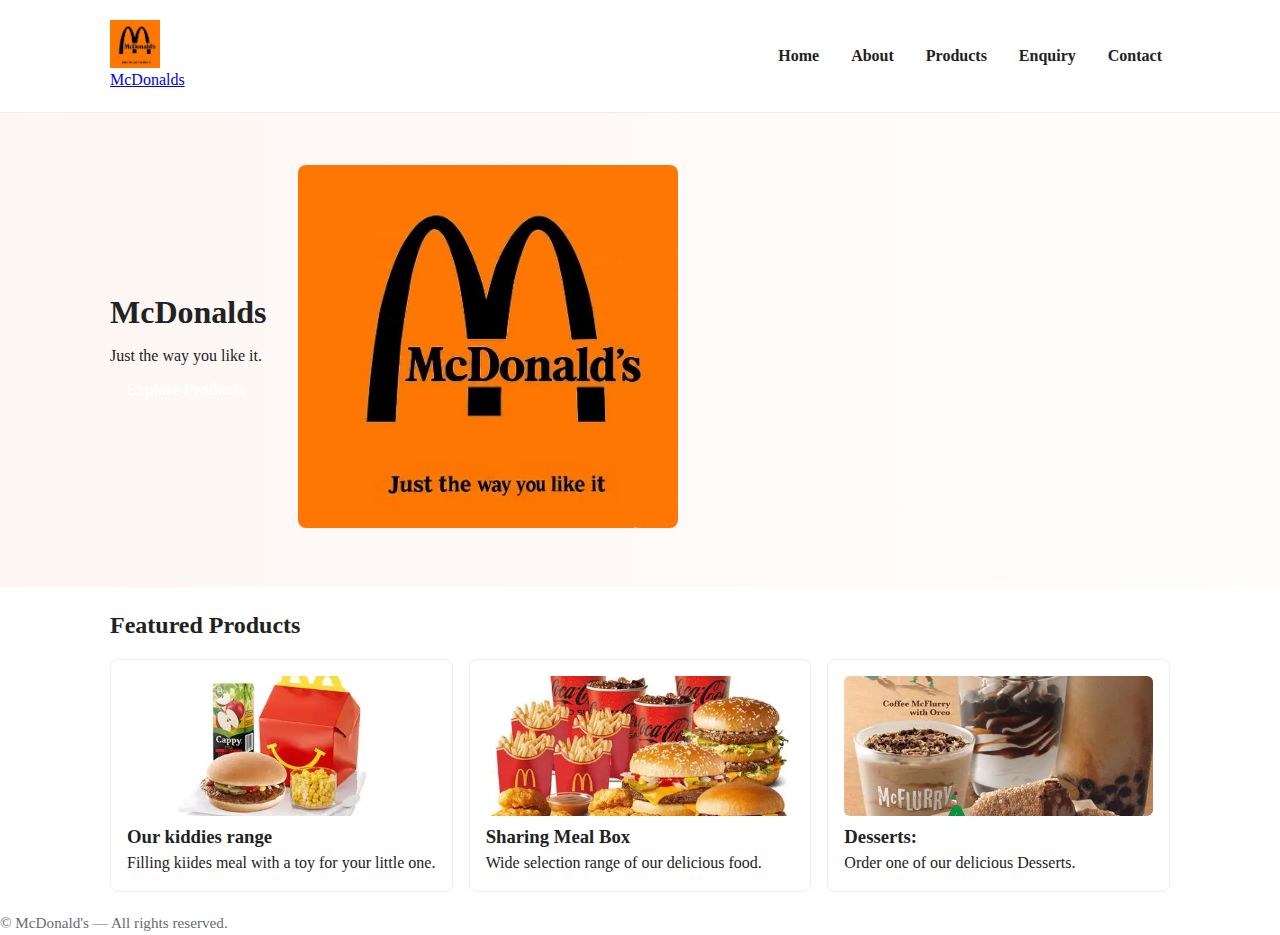
<file: WEB ASSIGNMENT/index.html>
<!DOCTYPE html>
<html lang="en">
<head>
  <meta charset="utf-8">
  <meta name="viewport" content="width=device-width,initial-scale=1">
  <title>McDonalds — Home</title>
  <link rel="stylesheet" href="css/style.css">
 
</head>
<body>
  <header class="site-header">
    <div class="container header-inner">
      <a href="index.html" class="logo">
        <img src="images/logo.png" alt="McDonalds" />
        <span class="sr-only">McDonalds</span>
      </a>
      <nav class="main-nav" aria-label="Main navigation">
        <ul>
          <li><a href="index.html">Home</a></li>
          <li><a href="about.html">About</a></li>
          <li><a href="Product.html">Products</a></li>
          <li><a href="enquiry.html">Enquiry</a></li>
          <li><a href="contact.html">Contact</a></li>
        </ul>
      </nav>
    </div>
  </header>

  <main>
   
    <section class="hero">
      <div class="container hero-inner">
        <div class="hero-text">
          <h1>McDonalds</h1>
          <p>Just the way you like it.</p>
          <a class="btn" href="Product.html">Explore Products</a>
        </div>
        <div class="hero-image">
          <img src="images/logo.png" alt="logo">
    </section>

    
  

    
    <section class="featured container">
      <h2>Featured Products</h2>
      <div class="cards">
        <article class="card">
          <img src="images/happy  meal.webp" alt="Happy meal" />
          <h3>Our kiddies range</h3>
          <p>Filling kiides meal with a toy for your little one.</p>
        </article>

        <article class="card">
          <img src="images/sharing meals.webp" alt="Sharing meal box" />
          <h3>Sharing Meal Box</h3>
          <p>Wide selection range of our delicious food.</p>
        </article>

        <article class="card">
          <img src="images/Desserts.webp" alt="Desserts" />
          <h3>Desserts:</h3>
          <p>Order one of our delicious Desserts.</p>
        </article>
      </div>
    </section>
  </main>

  
         </div>
      <p class="muted">© <span id="year"></span> McDonald's — All rights reserved.</p>
    </div>
  </footer>
</body>
</html>
</file>
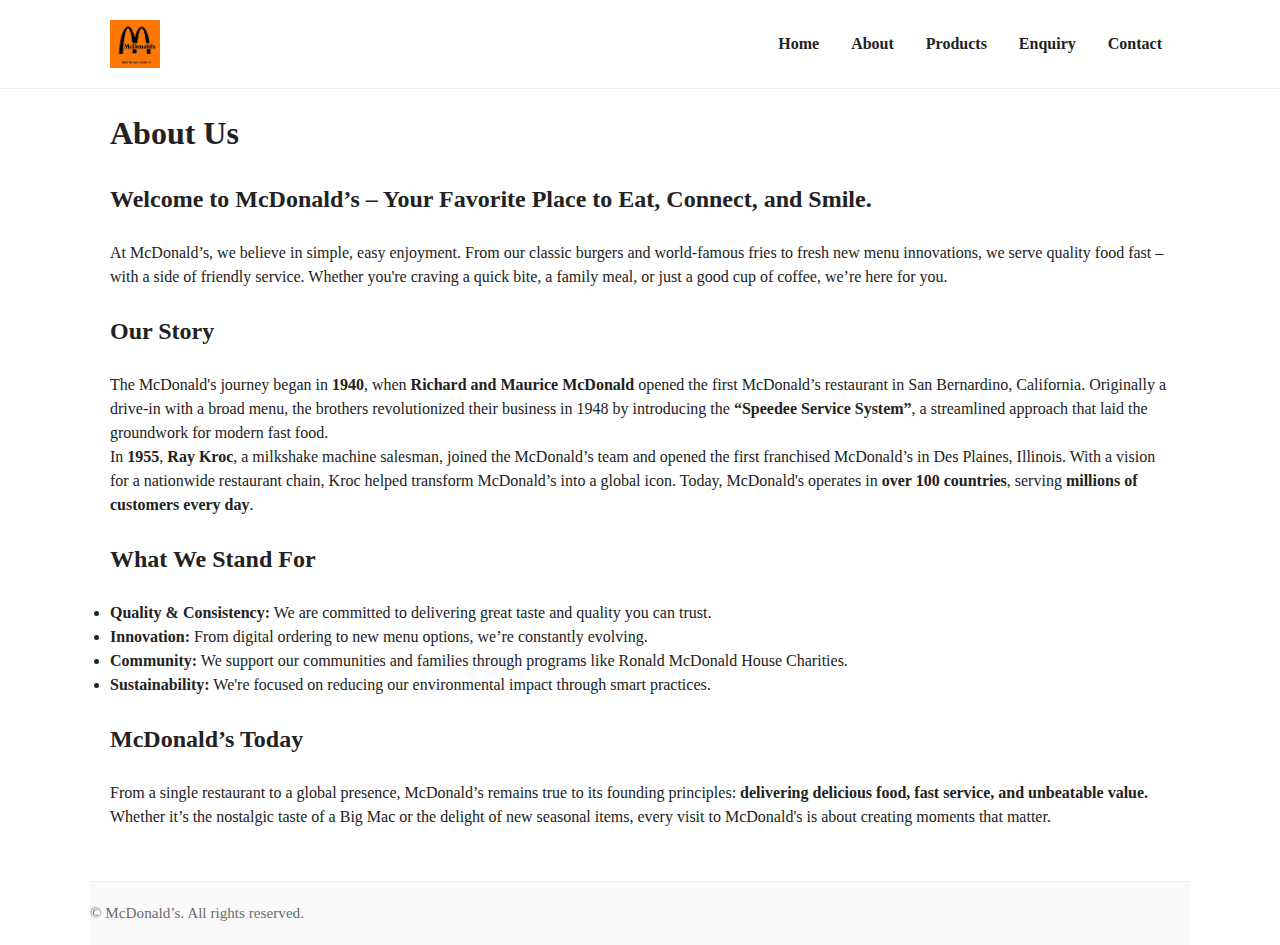
<file: WEB ASSIGNMENT/about.html>
<!DOCTYPE html>
<html lang="en">
<head>
  <meta charset="utf-8" />
  <meta name="viewport" content="width=device-width,initial-scale=1">
  <title>About- McDonalds </title>
  <link rel="stylesheet" href="css/style.css">
</head>
<body>
  <header class="site-header">
    <div class="container header-inner">
      <a href="index.html" class="logo"><img src="images/logo.png" alt="Logo"></a>
      <nav class="main-nav">
        <ul>
          <li><a href="index.html">Home</a></li>
          <li class="current"><a href="about.html" aria-current="page">About</a></li>
          <li><a href="Product.html">Products</a></li>
          <li><a href="enquiry.html">Enquiry</a></li>
          <li><a href="contact.html">Contact</a></li>
        </ul>
      </nav>
    </div>
  </header>

  <main class="container">
    <article class="about">
      <!DOCTYPE html>
<html lang="en">
<head>
    <meta charset="UTF-8">
    <meta name="viewport" content="width=device-width, initial-scale=1.0">
    <title>About Us | McDonald's</title>
</head>
<body>

    <header>
        <h1>About Us</h1>
        <br>
    </header>

    <section>
        <h2>Welcome to McDonald’s – Your Favorite Place to Eat, Connect, and Smile.</h2>
        <br>
        <p>
            At McDonald’s, we believe in simple, easy enjoyment. From our classic burgers and world-famous fries 
            to fresh new menu innovations, we serve quality food fast – with a side of friendly service. Whether 
            you're craving a quick bite, a family meal, or just a good cup of coffee, we’re here for you.
        </p>
        <br>

    </section>

    <section>
        <h2>Our Story</h2>
        <br>
        <p>
            The McDonald's journey began in <strong>1940</strong>, when <strong>Richard and Maurice McDonald</strong> 
            opened the first McDonald’s restaurant in San Bernardino, California. Originally a drive-in with a broad 
            menu, the brothers revolutionized their business in 1948 by introducing the 
            <strong>“Speedee Service System”</strong>, a streamlined approach that laid the groundwork for modern fast food.
        </p>
        
        <p>
            In <strong>1955</strong>, <strong>Ray Kroc</strong>, a milkshake machine salesman, joined the McDonald’s team 
            and opened the first franchised McDonald’s in Des Plaines, Illinois. With a vision for a nationwide restaurant 
            chain, Kroc helped transform McDonald’s into a global icon. Today, McDonald's operates in 
            <strong>over 100 countries</strong>, serving <strong>millions of customers every day</strong>.
        </p>
        <br>
    </section>

    <section>
        <h2>What We Stand For</h2>
        <br>
        <ul>
            <li><strong>Quality & Consistency:</strong> We are committed to delivering great taste and quality you can trust.</li>
            <li><strong>Innovation:</strong> From digital ordering to new menu options, we’re constantly evolving.</li>
            <li><strong>Community:</strong> We support our communities and families through programs like Ronald McDonald House Charities.</li>
            <li><strong>Sustainability:</strong> We're focused on reducing our environmental impact through smart practices.</li>
        </ul>
        <br>
    </section>

    <section>
        <h2>McDonald’s Today</h2>
        <br>
        <p>
            From a single restaurant to a global presence, McDonald’s remains true to its founding principles: 
            <strong>delivering delicious food, fast service, and unbeatable value.</strong> Whether it’s the nostalgic taste 
            of a Big Mac or the delight of new seasonal items, every visit to McDonald's is about creating moments that matter.
        </p>
    </section>

</body>
</html>

      

</main>

  <footer class="site-footer container">
    <p class="muted">© <span id="year2"></span>McDonald’s. All rights reserved.</p>
  </footer>
</body>
</html>
</file>
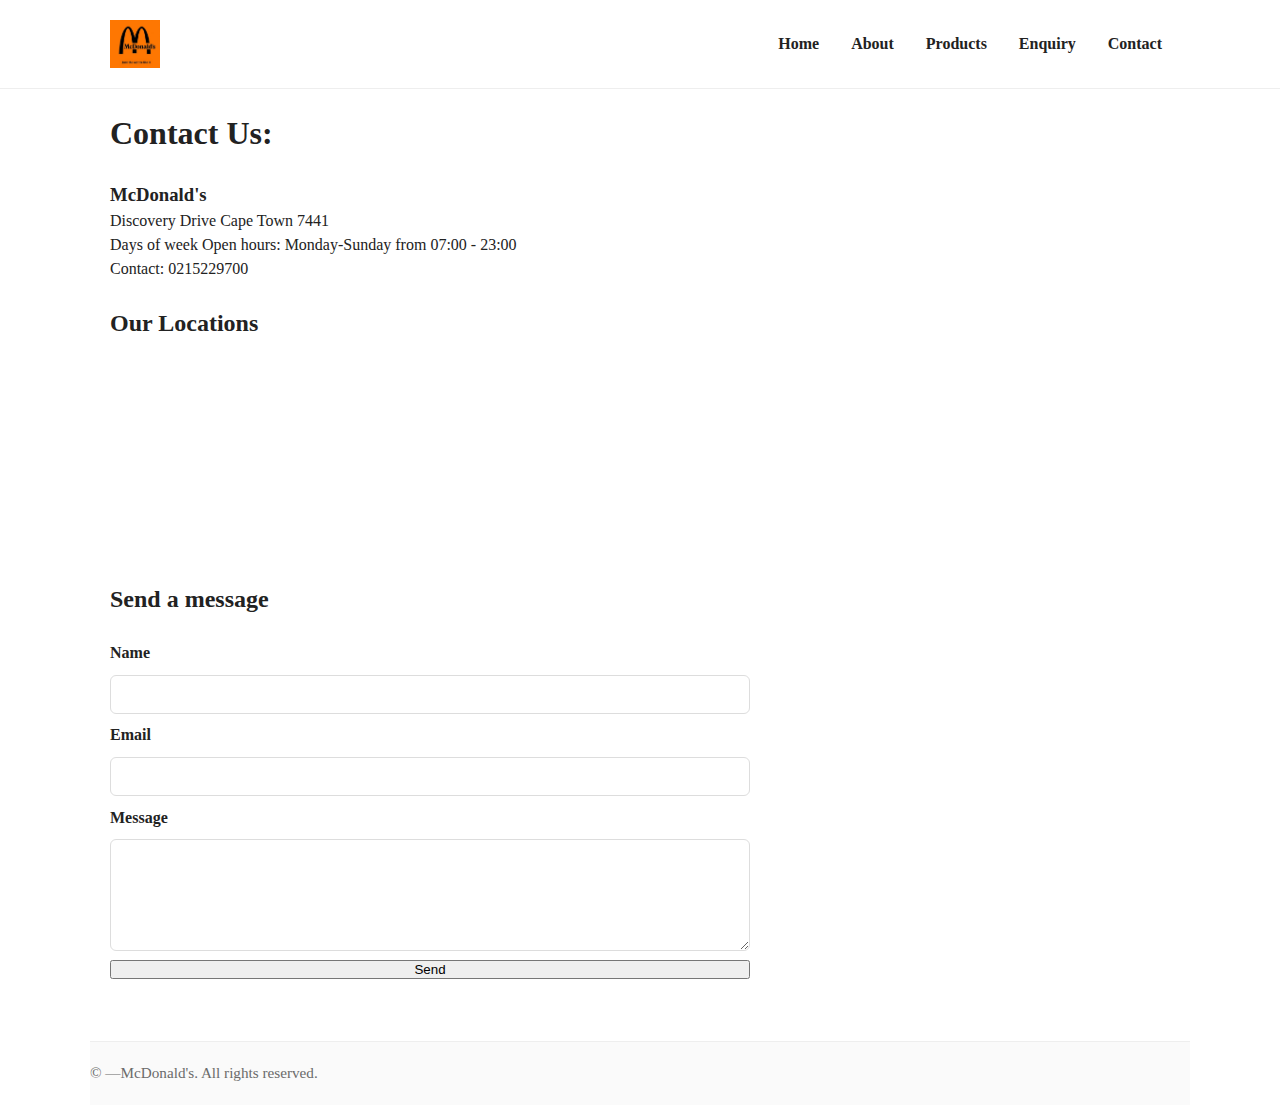
<file: WEB ASSIGNMENT/contact.html>
<!DOCTYPE html>
<html lang="en">
<head>
  <meta charset="utf-8">
  <meta name="viewport" content="width=device-width,initial-scale=1">
  <title>Contact —McDonald's</title>
  <link rel="stylesheet" href="css/style.css">
  
</head>
<body>
  <header class="site-header">
    <div class="container header-inner">
      <a href="index.html" class="logo"><img src="images/logo.png" alt="Logo"></a>
      <nav class="main-nav">
        <ul>
          <li><a href="index.html">Home</a></li>
          <li><a href="about.html">About</a></li>
          <li><a href="Product.html">Products</a></li>
          <li><a href="enquiry.html">Enquiry</a></li>
          <li class="current"><a href="contact.html" aria-current="page">Contact</a></li>
        </ul>
      </nav>
    </div>
  </header>

  <main class="container contact">
    <h1>Contact Us:</h1>
    <br>

    <section class="contact-info">
    
      <div>
        <h3>McDonald's</h3>
        <p>Discovery Drive Cape Town 7441</p>
        <p>Days of week	Open hours:
          Monday-Sunday from	
          07:00 - 23:00
        <p>Contact: 0215229700</p>
        <br>
        </p>
      </div>

      
    </section>

    <section class="maps">
      <h2>Our Locations</h2>
      

      
      <div class="map-grid">
        <iframe src="https://www.google.com/maps/embed?pb=!1m18!1m12!1m3!1d3315.2128296547053!2d18.52445200317618!3d-33.80682035567469!2m3!1f0!2f0!3f0!3m2!1i1024!2i768!4f13.1!3m3!1m2!1s0x1dcc59265af44e2d%3A0xfe55763545edc30!2sMcDonald&#39;s%20Rivergate!5e0!3m2!1sen!2sza!4v1756238759675!5m2!1sen!2sza" width="600" height="450" style="border:0;" allowfullscreen="" loading="lazy" referrerpolicy="no-referrer-when-downgrade"></iframe>

       </div>
    </section>

    <section class="contact-form">
      <h2>Send a message</h2>
      <br>
      <form id="contactForm" action="#" method="post" novalidate>
        <label for="cname">Name</label>
        <input id="cname" name="name" required />

        <label for="cemail">Email</label>
        <input id="cemail" name="email" type="email" required />

        <label for="cmessage">Message</label>
        <textarea id="cmessage" name="message" rows="5" required></textarea>

        <button  type="submit">Send</button>
        <p id="contactMsg" class="muted" aria-live="polite"></p>
      </form>
    </section>
  </main>

  <footer class="site-footer container">
    <p class="muted">© <span id="year5"></span>—McDonald's. All rights reserved. </p>
  </footer>
</body>
</html>
</file>
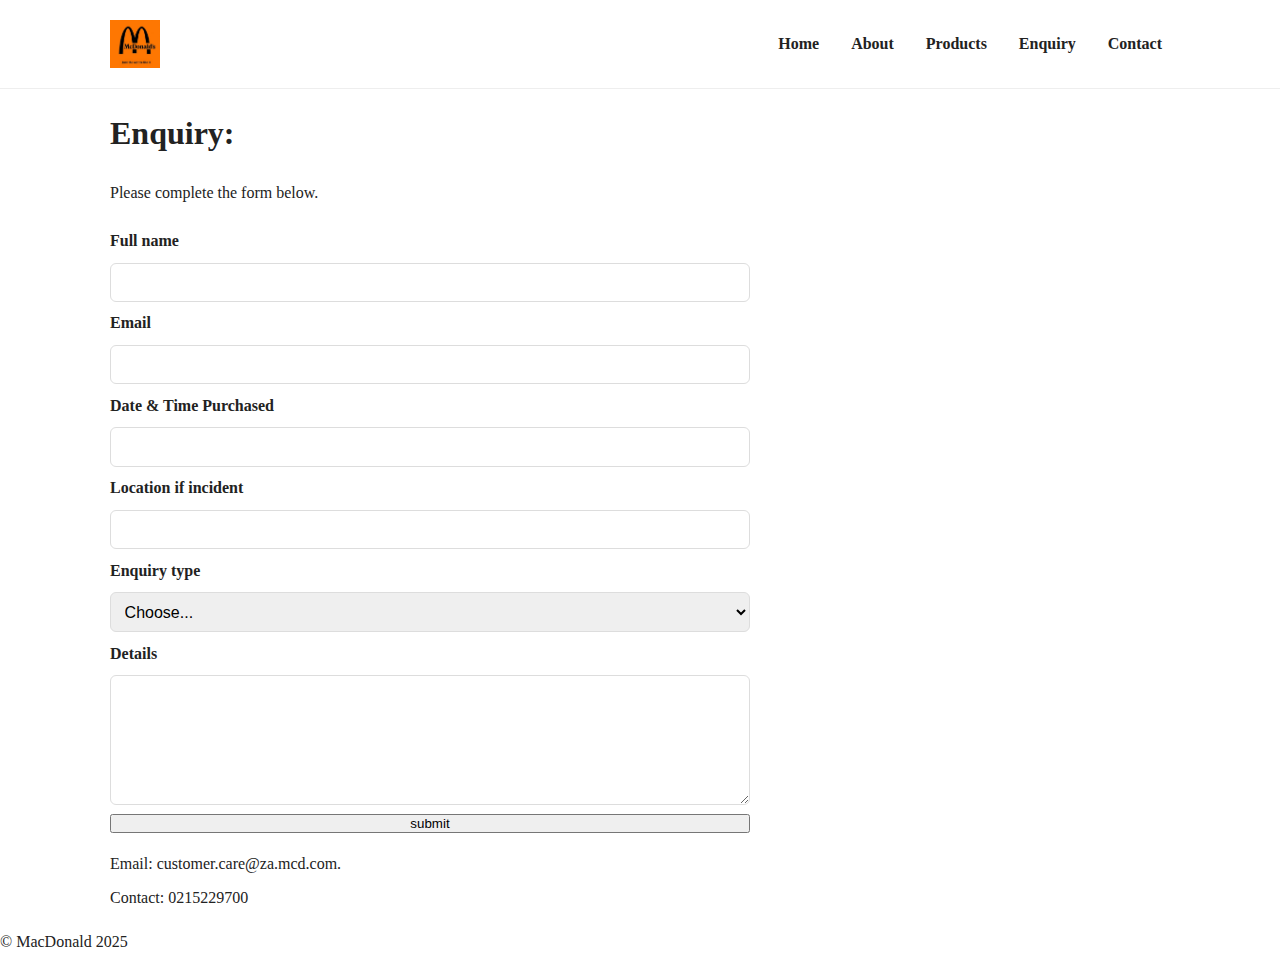
<file: WEB ASSIGNMENT/enquiry.html>
<!DOCTYPE html>
<html lang="en">
<head>
  <meta charset="utf-8">
  <meta name="viewport" content="width=device-width,initial-scale=1">
  <title>Enquiry — McDonald’s</title>

  <!--unicon-->
<link rel="stylesheet" href="https://unicons.iconscout.com/release/v4.0.8/css/line.css">

  <link rel="stylesheet" href="css/style.css">
  
</head>
<body>
  <header class="site-header">
    <div class="container header-inner">
      <a href="index.html" class="logo"><img src="images/logo.png" alt="Logo"></a>
      <nav class="main-nav">
        <ul>
          <li><a href="index.html">Home</a></li>
          <li><a href="about.html">About</a></li>
          <li><a href="Product.html">Products</a></li>
          <li class="current"><a href="enquiry.html" aria-current="page">Enquiry</a></li>
          <li><a href="contact.html">Contact</a></li>
        </ul>
      </nav>
    </div>
  </header>

  <main class="container">
    <h1>Enquiry:</h1>
    <br>
    <p>Please complete the form below.</p>
    <br>

    
    <form id="enquiryForm" method="post" action="#" novalidate>
      <label for="name">Full name</label>
      <input id="name" name="name" type="text" required />

      <label for="email">Email</label>
      <input id="email" name="email" type="email" required />

      <label for="Date& Time Purchased"> Date & Time Purchased</label>
      <input id="Date&Time Purchased" name="Date & Time Purchased" required/>

      <label for="location of incident">Location if incident</label>
      <input id="location of incident" name="location of incident" required/>

      <label for="type">Enquiry type</label>
      <select id="type" name="type" required>
        <option value="">Choose...</option>
        <option value="volunteer">complaint</option>
        <option value="sponsor">compliment</option>
        
      </select>

      <label for="message">Details</label>
      <textarea id="message" name="message" rows="6" required></textarea>

      <button type="submit">submit</button>
      <p id="formMsg" class="muted" aria-live="polite"></p>

      <p>Email: customer.care@za.mcd.com.</p>
      <p>Contact: 0215229700</p>
    </form>
  </main>
<footer>
   <div class="top-footer">
   <p>&copy MacDonald 2025</p>
   </div>
   <div class ="footer-social-icons">
<div class="icon"><i class="uil uil-instagram-alt"></i></div>
<div class="icon"><i class="uil uil-twitter"></i></div>
   </div>
</footer>
</body>
</html>
</file>
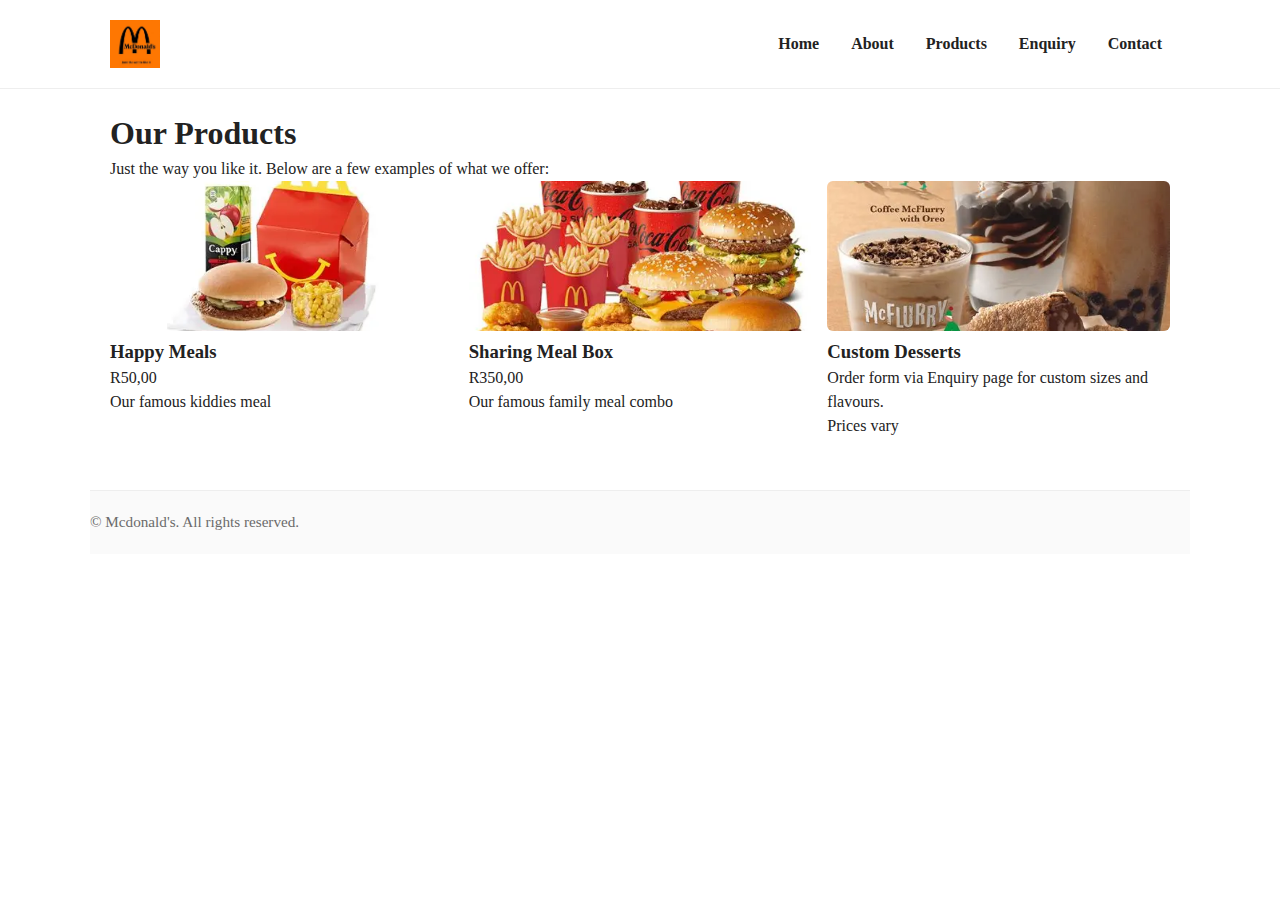
<file: WEB ASSIGNMENT/Product.html>
<!DOCTYPE html>
<html lang="en">
<head>
  <meta charset="utf-8">
  <meta name="viewport" content="width=device-width,initial-scale=1">
  <title>Products — McDonalds</title>
  <link rel="stylesheet" href="css/style.css">
  
</head>
<body>
  <header class="site-header">
    <div class="container header-inner">
      <a href="index.html" class="logo"><img src="images/logo.png" alt="Logo"></a>
      <nav class="main-nav">
        <ul>
          <li><a href="index.html">Home</a></li>
          <li><a href="about.html">About</a></li>
          <li class="current"><a href="Product.html" aria-current="page">Products</a></li>
          <li><a href="enquiry.html">Enquiry</a></li>
          <li><a href="contact.html">Contact</a></li>
        </ul>
      </nav>
    </div>
  </header>

  <main class="container">
    <h1>Our Products</h1>
    <p>Just the way you like it. Below are a few examples of what we offer:</p>

    <section class="product-grid">
      <article class="product">
        <img src="images/happy  meal.webp" alt="Happy meals">
        <h3>Happy Meals</h3>
        <p></p>R50,00 </p>
        <p>Our famous kiddies meal</p>
      </article>

      <article class="product">
        <img src="images/sharing meals.webp" alt="Croissant">
        <h3> Sharing Meal Box</h3>
        <p>R350,00</p>
        <p>Our famous family meal combo</p>
      </article>

      <article class="product">
        <img src="images/Desserts.webp" alt="Cake">
        <h3>Custom Desserts</h3>
        <p>Order form via Enquiry page for custom sizes and flavours.</p>
        <p>Prices vary</p>
      </article>
    </section>
  </main>

  <footer class="site-footer container">
    <p class="muted">© <span id="year3"></span>Mcdonald's. All rights reserved.</p>
  </footer>
</body>
</html>
</file>
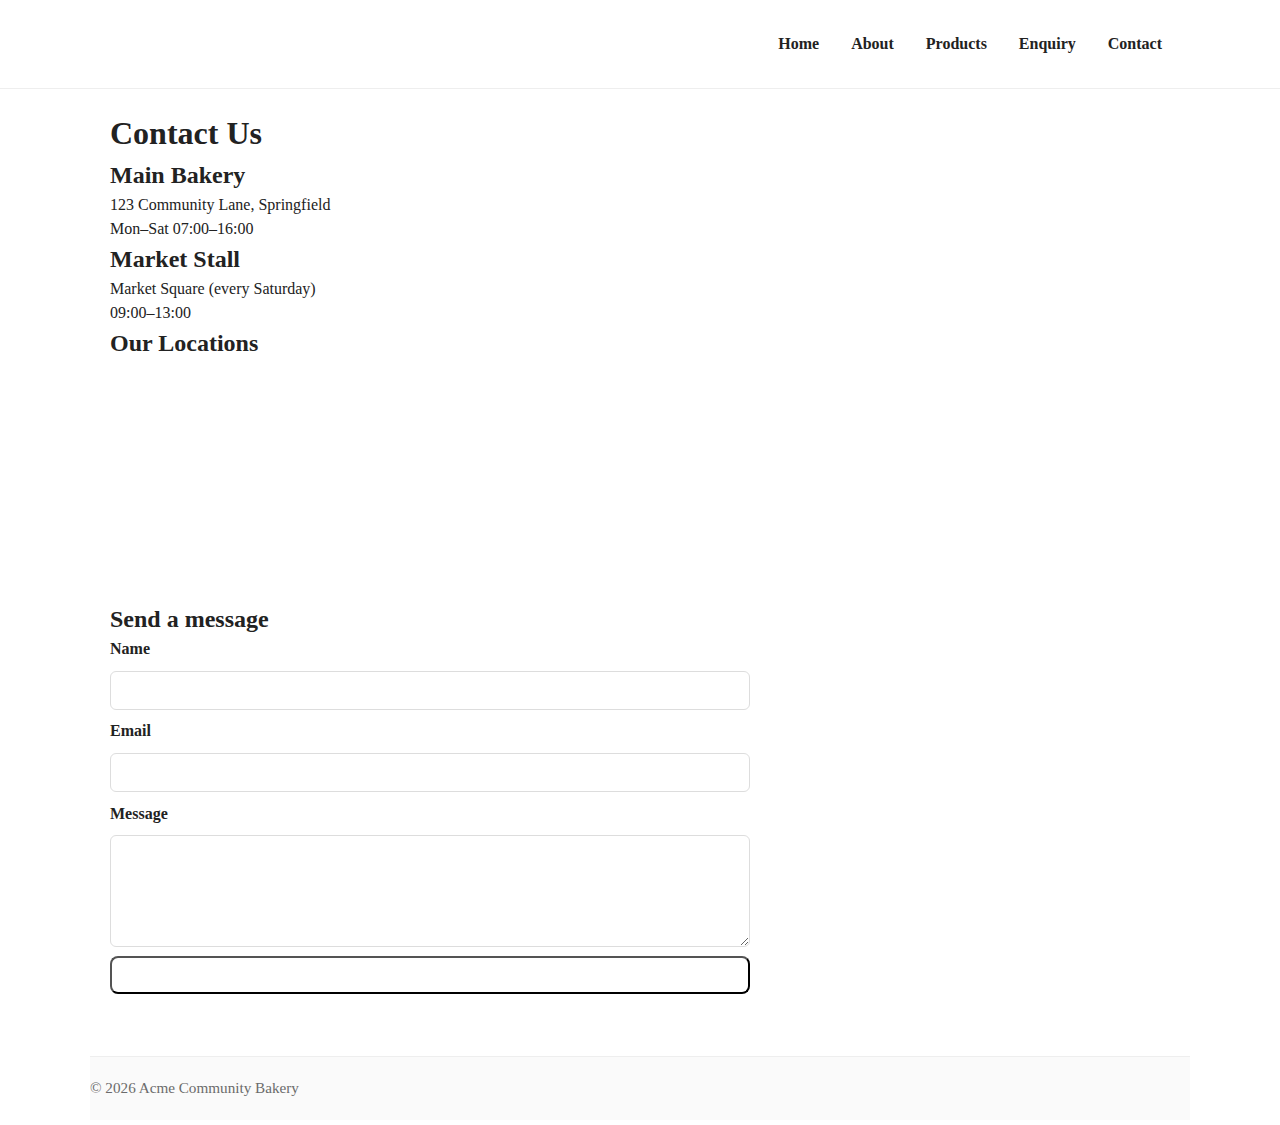
<file: WEB ASSIGNMENT/acme_website/contact.html>
<!DOCTYPE html>
<html lang="en">
<head>
  <meta charset="utf-8" />
  <meta name="viewport" content="width=device-width,initial-scale=1" />
  <title>Contact — Acme Community Bakery</title>
  <link rel="stylesheet" href="css/style.css" />
  <script defer src="js/main.js"></script>
</head>
<body>
  <header class="site-header">
    <div class="container header-inner">
      <a href="index.html" class="logo"><img src="images/logo.png" alt="Logo"></a>
      <nav class="main-nav">
        <ul>
          <li><a href="index.html">Home</a></li>
          <li><a href="about.html">About</a></li>
          <li><a href="services.html">Products</a></li>
          <li><a href="enquiry.html">Enquiry</a></li>
          <li><a href="contact.html" aria-current="page">Contact</a></li>
        </ul>
      </nav>
    </div>
  </header>

  <main class="container contact">
    <h1>Contact Us</h1>

    <section class="contact-info">
      <div>
        <h2>Main Bakery</h2>
        <p>123 Community Lane, Springfield</p>
        <p>Mon–Sat 07:00–16:00</p>
      </div>

      <div>
        <h2>Market Stall</h2>
        <p>Market Square (every Saturday)</p>
        <p>09:00–13:00</p>
      </div>
    </section>

    <section class="maps">
      <h2>Our Locations</h2>

      <!-- Replace lat/long values with real ones in production -->
      <div class="map-grid">
        <iframe
          title="Main Bakery map"
          src="https://www.google.com/maps?q=51.5074,-0.1278&z=15&output=embed"
          loading="lazy"></iframe>

        <iframe
          title="Market Stall map"
          src="https://www.google.com/maps?q=51.509,-0.13&z=15&output=embed"
          loading="lazy"></iframe>
      </div>
    </section>

    <section class="contact-form">
      <h2>Send a message</h2>
      <form id="contactForm" action="#" method="post" novalidate>
        <label for="cname">Name</label>
        <input id="cname" name="name" required />

        <label for="cemail">Email</label>
        <input id="cemail" name="email" type="email" required />

        <label for="cmessage">Message</label>
        <textarea id="cmessage" name="message" rows="5" required></textarea>

        <button class="btn" type="submit">Send</button>
        <p id="contactMsg" class="muted" aria-live="polite"></p>
      </form>
    </section>
  </main>

  <footer class="site-footer container">
    <p class="muted">© <span id="year5"></span> Acme Community Bakery</p>
  </footer>
</body>
</html>
</file>
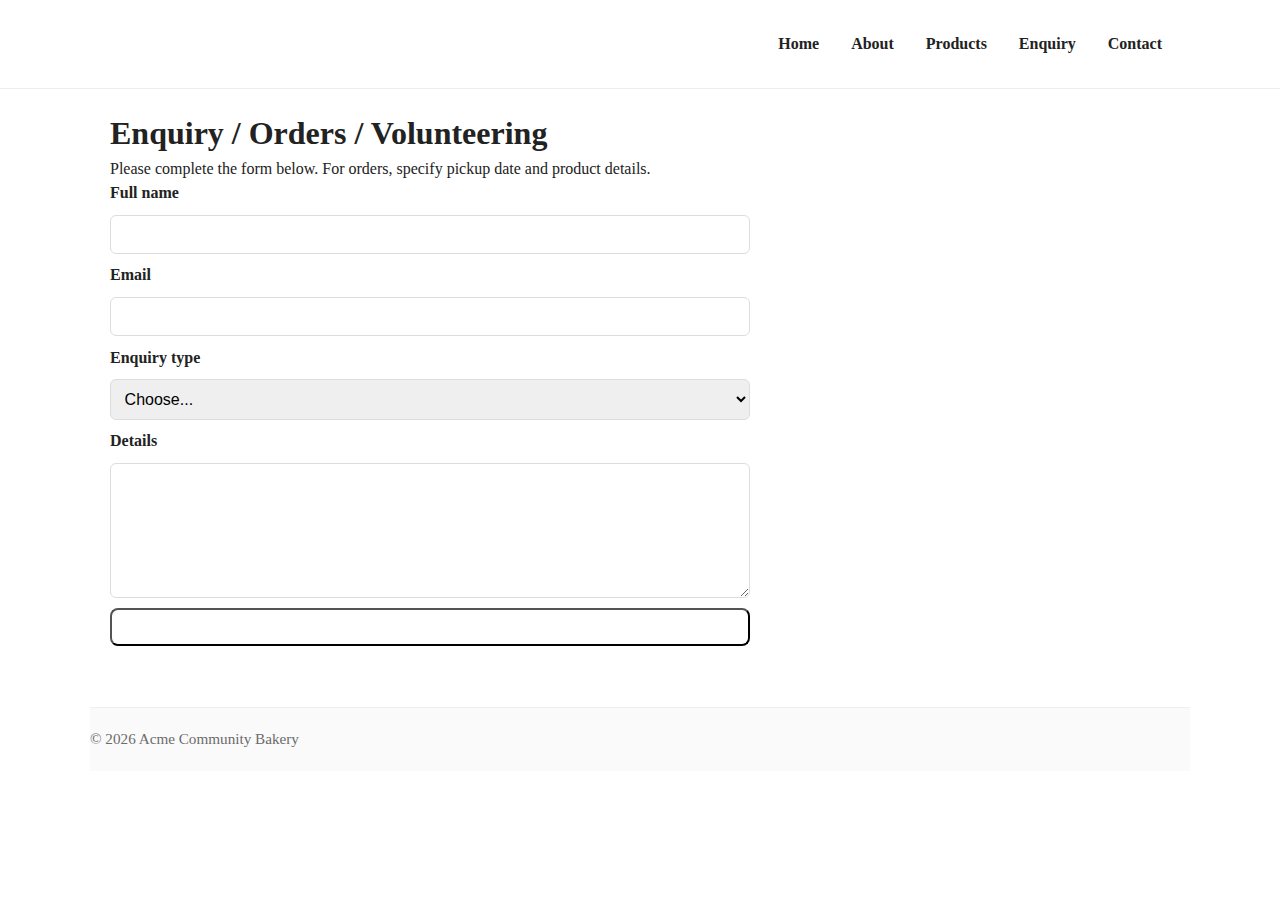
<file: WEB ASSIGNMENT/acme_website/enquiry.html>
<!DOCTYPE html>
<html lang="en">
<head>
  <meta charset="utf-8">
  <meta name="viewport" content="width=device-width,initial-scale=1">
  <title>Enquiry — Acme Community Bakery</title>
  <link rel="stylesheet" href="css/style.css">
  <script defer src="js/main.js"></script>
</head>
<body>
  <header class="site-header">
    <div class="container header-inner">
      <a href="index.html" class="logo"><img src="images/logo.png" alt="Logo"></a>
      <nav class="main-nav">
        <ul>
          <li><a href="index.html">Home</a></li>
          <li><a href="about.html">About</a></li>
          <li><a href="services.html">Products</a></li>
          <li><a href="enquiry.html" aria-current="page">Enquiry</a></li>
          <li><a href="contact.html">Contact</a></li>
        </ul>
      </nav>
    </div>
  </header>

  <main class="container">
    <h1>Enquiry / Orders / Volunteering</h1>
    <p>Please complete the form below. For orders, specify pickup date and product details.</p>

    <!-- NOTE: forms are sent to a placeholder. For production, connect to a server endpoint or form handling service. -->
    <form id="enquiryForm" method="post" action="#" novalidate>
      <label for="name">Full name</label>
      <input id="name" name="name" type="text" required />

      <label for="email">Email</label>
      <input id="email" name="email" type="email" required />

      <label for="type">Enquiry type</label>
      <select id="type" name="type" required>
        <option value="">Choose...</option>
        <option value="order">Order</option>
        <option value="volunteer">Volunteer</option>
        <option value="sponsor">Sponsorship</option>
        <option value="general">General</option>
      </select>

      <label for="message">Details</label>
      <textarea id="message" name="message" rows="6" required></textarea>

      <button class="btn" type="submit">Submit enquiry</button>
      <p id="formMsg" class="muted" aria-live="polite"></p>
    </form>
  </main>

  <footer class="site-footer container">
    <p class="muted">© <span id="year4"></span> Acme Community Bakery</p>
  </footer>
</body>
</html>
</file>
<file: WEB ASSIGNMENT/css/style.css>
/* style.css - main stylesheet
   Comments explain structure and choices for the assignment.
*/

/* Basic resets */
* { box-sizing: border-box; margin:0; padding:0; }
html,body { height:100%; background:#fff; color:#222; line-height:1.5; }
.container { max-width:1100px; margin:0 auto; padding: 1.25rem; }

/* Header */
.site-header { background: #fff; border-bottom:1px solid #eee; position:sticky; top:0; z-index:10; }
.header-inner { display:flex; align-items:center; justify-content:space-between; gap:1rem; }
.logo img { height:48px; display:block; }

/* Navigation */
.main-nav ul { list-style:none; display:flex; gap:1rem; align-items:center; }
.main-nav a { text-decoration:none; color:var(--muted); font-weight:600; padding:0.5rem; }
.main-nav a[aria-current="page"] { color:var(--brand); }

/* Hero */
.hero { background: linear-gradient(90deg, rgba(217,79,26,0.05), rgba(243,162,97,0.02)); padding:2rem 0; }
.hero-inner { display:flex; gap:2rem; align-items:center; }
.hero-text h1 { font-size:2rem; margin-bottom:0.5rem; color:var(--brand); }
.hero-image img { max-width:380px; width:100%; border-radius:8px; }

/* Buttons */
.btn { display:inline-block; background:var(--brand); color:white; padding:0.6rem 1rem; border-radius:8px; text-decoration:none; font-weight:700; }

/* KPIs and featured cards */
.kpis { margin-top:1.5rem; }
.kpi-list { list-style:disc; margin-left:1.25rem; color:var(--muted); }

.cards { display:grid; grid-template-columns: repeat(auto-fit,minmax(220px,1fr)); gap:1rem; margin-top:1rem; }
.card { border:1px solid #eee; padding:1rem; border-radius:8px; background:#fff; }
.card img { width:100%; height:140px; object-fit:cover; border-radius:6px; }

/* Products */
.product-grid { display:grid; grid-template-columns: repeat(auto-fit,minmax(220px,1fr)); gap:1rem; }
.product img { width:100%; height:150px; object-fit:cover; border-radius:6px; }

/* Forms */
form { display:grid; gap:0.6rem; max-width:640px; }
label { font-weight:600; }
input, textarea, select { padding:0.6rem; border:1px solid #ddd; border-radius:6px; font-size:1rem; }

/* Footer */
.site-footer { margin-top:2rem; background:#fafafa; padding:1.25rem 0; border-top:1px solid #eee; }
.footer-columns { display:flex; gap:2rem; flex-wrap:wrap; }
.muted { color:#6b6b6b; font-size:0.95rem; }

/* Team block */
.team { display:flex; gap:1rem; align-items:center; margin-top:1rem; }
.team img { width:120px; height:120px; object-fit:cover; border-radius:8px; }

/* Maps */
.maps .map-grid { display:grid; grid-template-columns:1fr 1fr; gap:1rem; }
.maps iframe { width:100%; height:240px; border:0; border-radius:6px; }

/* Responsive */
@media (max-width:800px){
  .hero-inner { flex-direction:column-reverse; text-align:center; }
  .header-inner { flex-direction:column; gap:0.5rem; align-items:flex-start; }
  .maps .map-grid { grid-template-columns:1fr; }
}
</file>
<file: WEB ASSIGNMENT/acme_website/css/style.css>
/* style.css - main stylesheet
   Comments explain structure and choices for the assignment.
*/

/* Basic resets */
* { box-sizing: border-box; margin:0; padding:0; }
html,body { height:100%; background:#fff; color:#222; line-height:1.5; }
.container { max-width:1100px; margin:0 auto; padding: 1.25rem; }

/* Header */
.site-header { background: #fff; border-bottom:1px solid #eee; position:sticky; top:0; z-index:10; }
.header-inner { display:flex; align-items:center; justify-content:space-between; gap:1rem; }
.logo img { height:48px; display:block; }

/* Navigation */
.main-nav ul { list-style:none; display:flex; gap:1rem; align-items:center; }
.main-nav a { text-decoration:none; color:var(--muted); font-weight:600; padding:0.5rem; }
.main-nav a[aria-current="page"] { color:var(--brand); }

/* Hero */
.hero { background: linear-gradient(90deg, rgba(217,79,26,0.05), rgba(243,162,97,0.02)); padding:2rem 0; }
.hero-inner { display:flex; gap:2rem; align-items:center; }
.hero-text h1 { font-size:2rem; margin-bottom:0.5rem; color:var(--brand); }
.hero-image img { max-width:380px; width:100%; border-radius:8px; }

/* Buttons */
.btn { display:inline-block; background:var(--brand); color:white; padding:0.6rem 1rem; border-radius:8px; text-decoration:none; font-weight:700; }

/* KPIs and featured cards */
.kpis { margin-top:1.5rem; }
.kpi-list { list-style:disc; margin-left:1.25rem; color:var(--muted); }

.cards { display:grid; grid-template-columns: repeat(auto-fit,minmax(220px,1fr)); gap:1rem; margin-top:1rem; }
.card { border:1px solid #eee; padding:1rem; border-radius:8px; background:#fff; }
.card img { width:100%; height:140px; object-fit:cover; border-radius:6px; }

/* Products */
.product-grid { display:grid; grid-template-columns: repeat(auto-fit,minmax(220px,1fr)); gap:1rem; }
.product img { width:100%; height:150px; object-fit:cover; border-radius:6px; }

/* Forms */
form { display:grid; gap:0.6rem; max-width:640px; }
label { font-weight:600; }
input, textarea, select { padding:0.6rem; border:1px solid #ddd; border-radius:6px; font-size:1rem; }

/* Footer */
.site-footer { margin-top:2rem; background:#fafafa; padding:1.25rem 0; border-top:1px solid #eee; }
.footer-columns { display:flex; gap:2rem; flex-wrap:wrap; }
.muted { color:#6b6b6b; font-size:0.95rem; }

/* Team block */
.team { display:flex; gap:1rem; align-items:center; margin-top:1rem; }
.team img { width:120px; height:120px; object-fit:cover; border-radius:8px; }

/* Maps */
.maps .map-grid { display:grid; grid-template-columns:1fr 1fr; gap:1rem; }
.maps iframe { width:100%; height:240px; border:0; border-radius:6px; }

/* Responsive */
@media (max-width:800px){
  .hero-inner { flex-direction:column-reverse; text-align:center; }
  .header-inner { flex-direction:column; gap:0.5rem; align-items:flex-start; }
  .maps .map-grid { grid-template-columns:1fr; }
}
</file>
